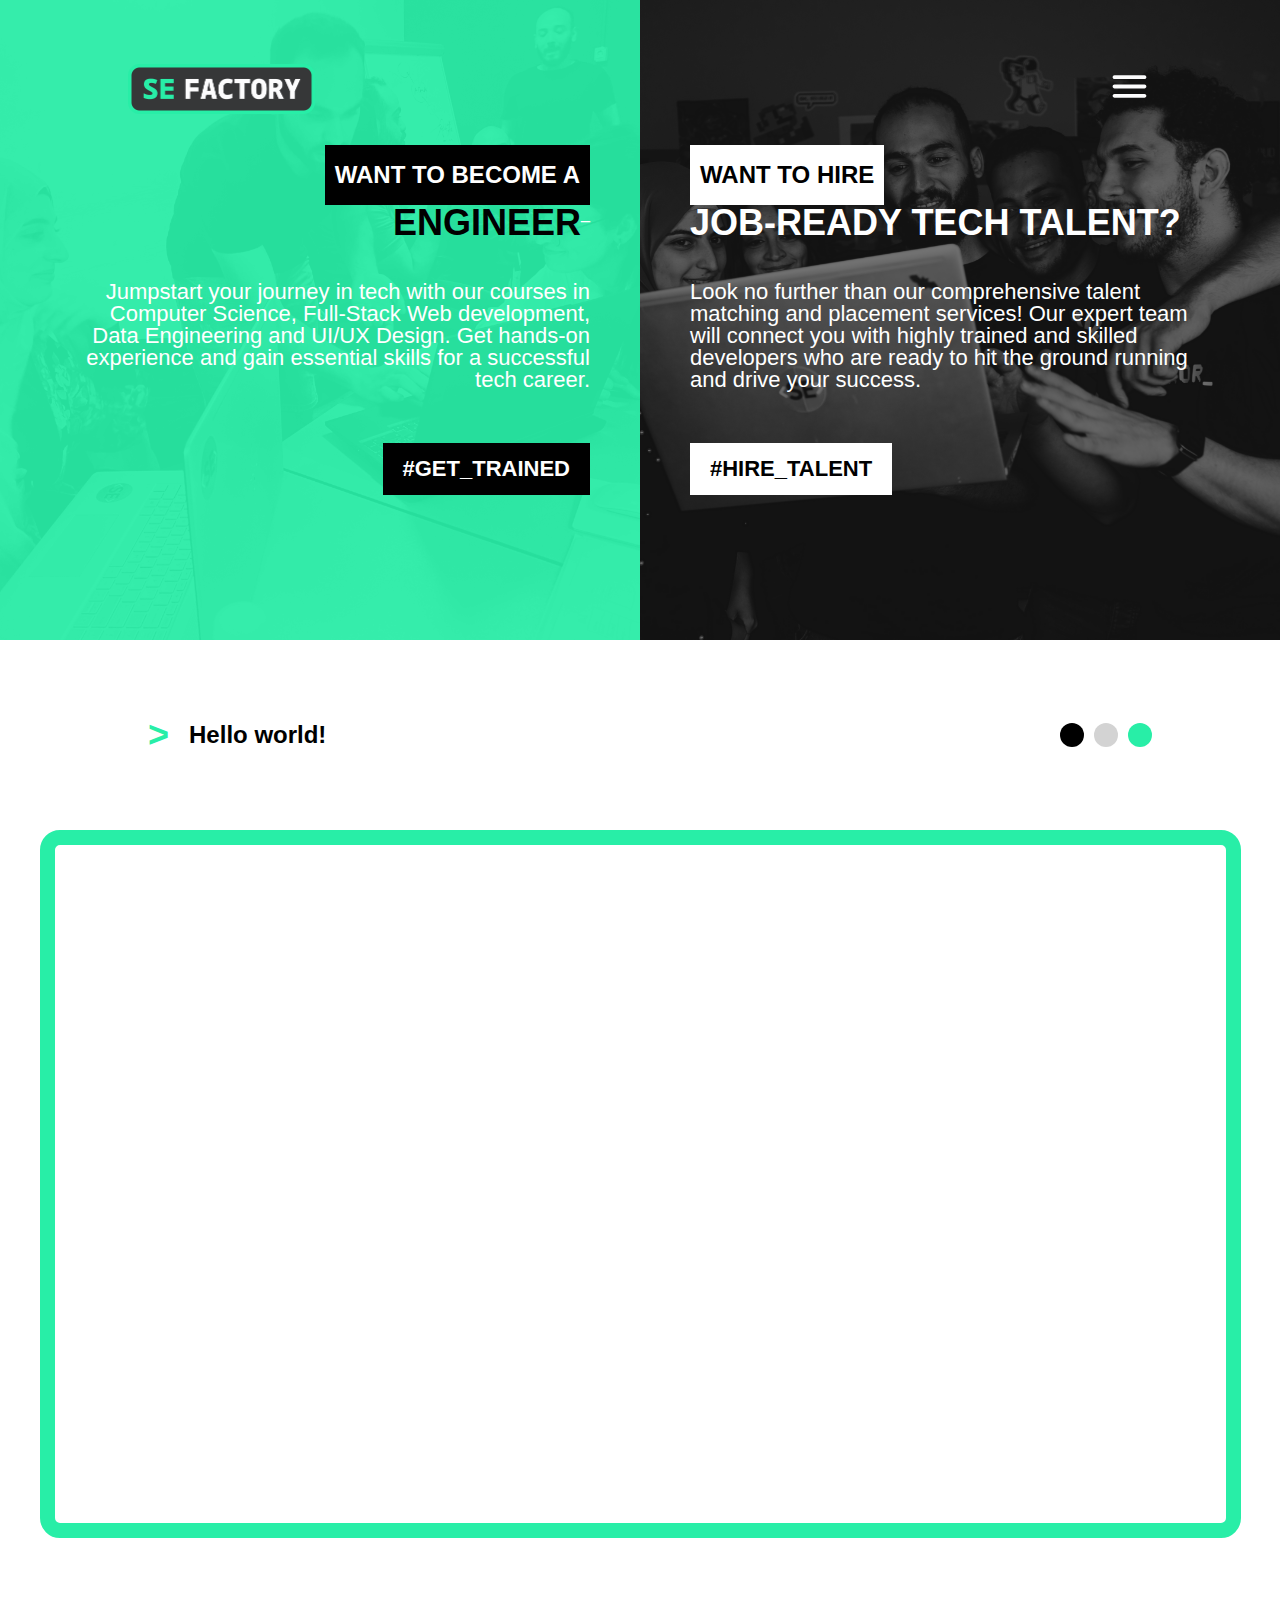
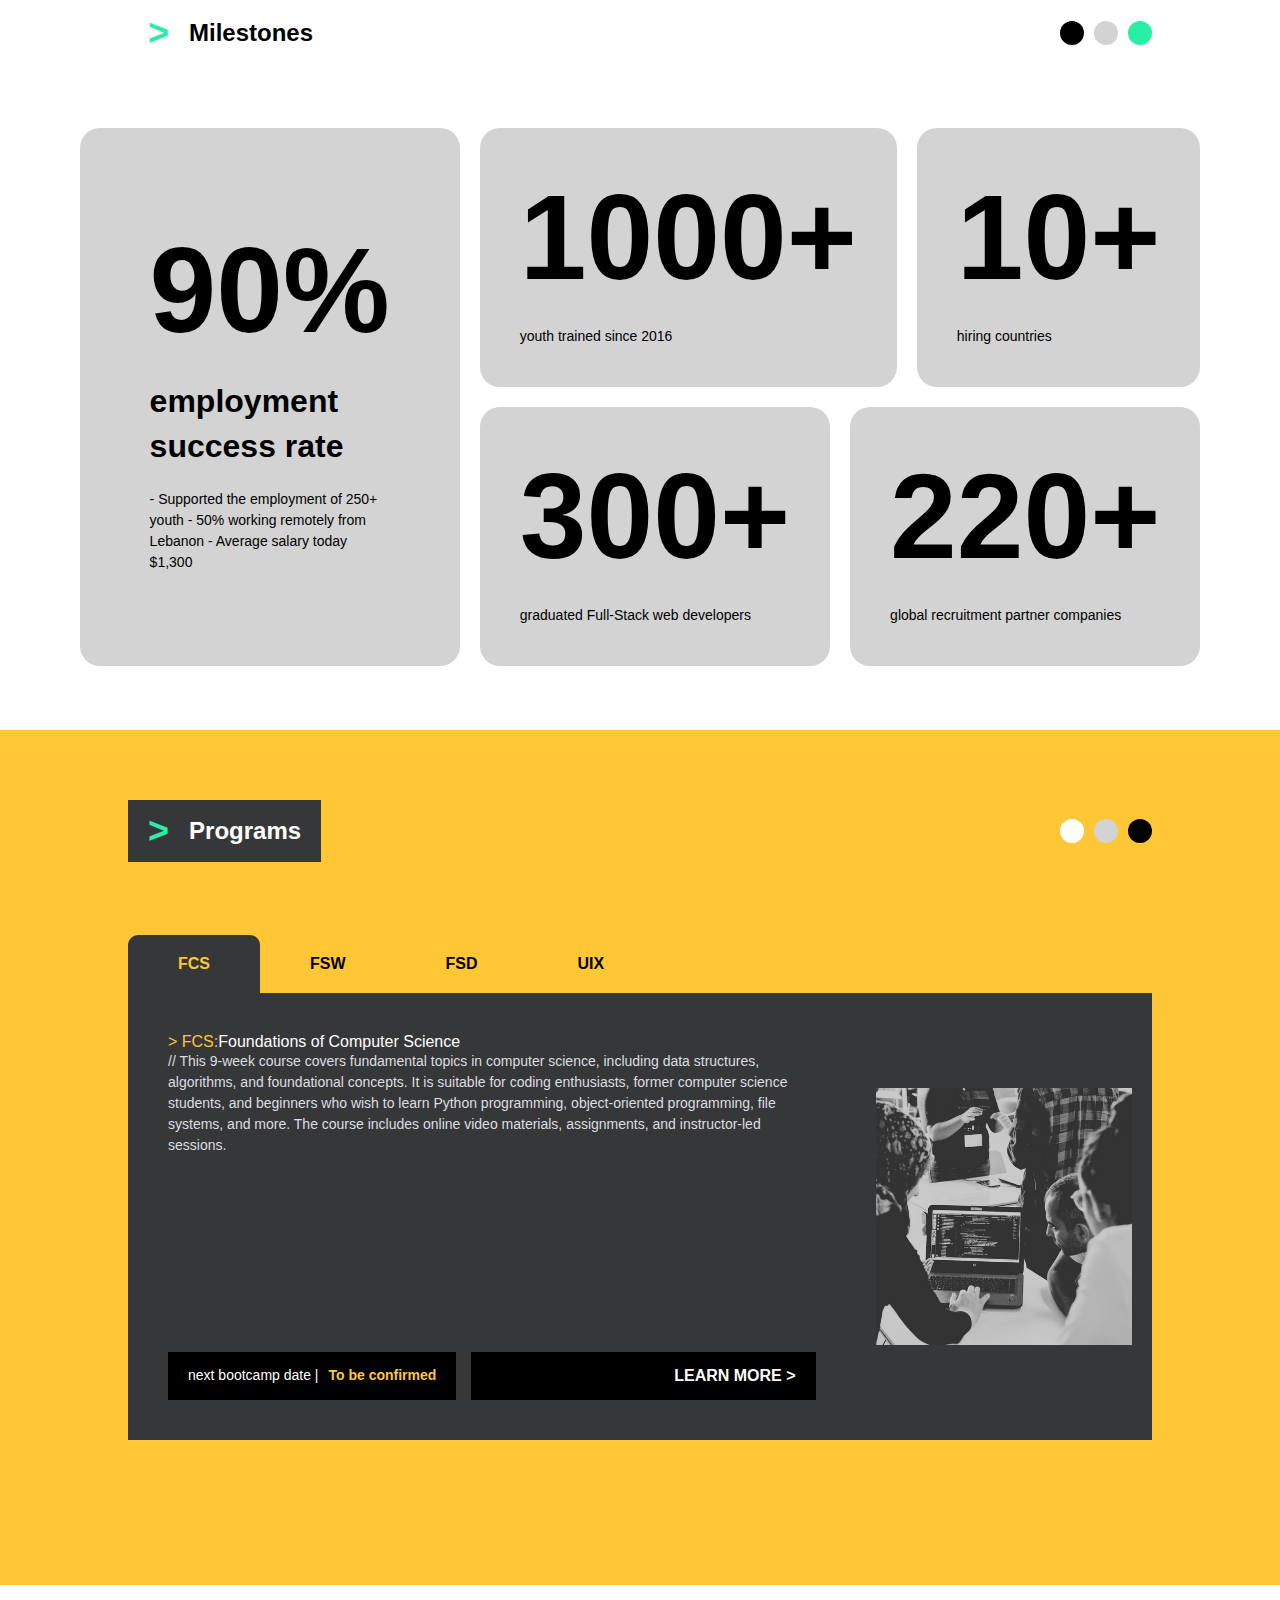
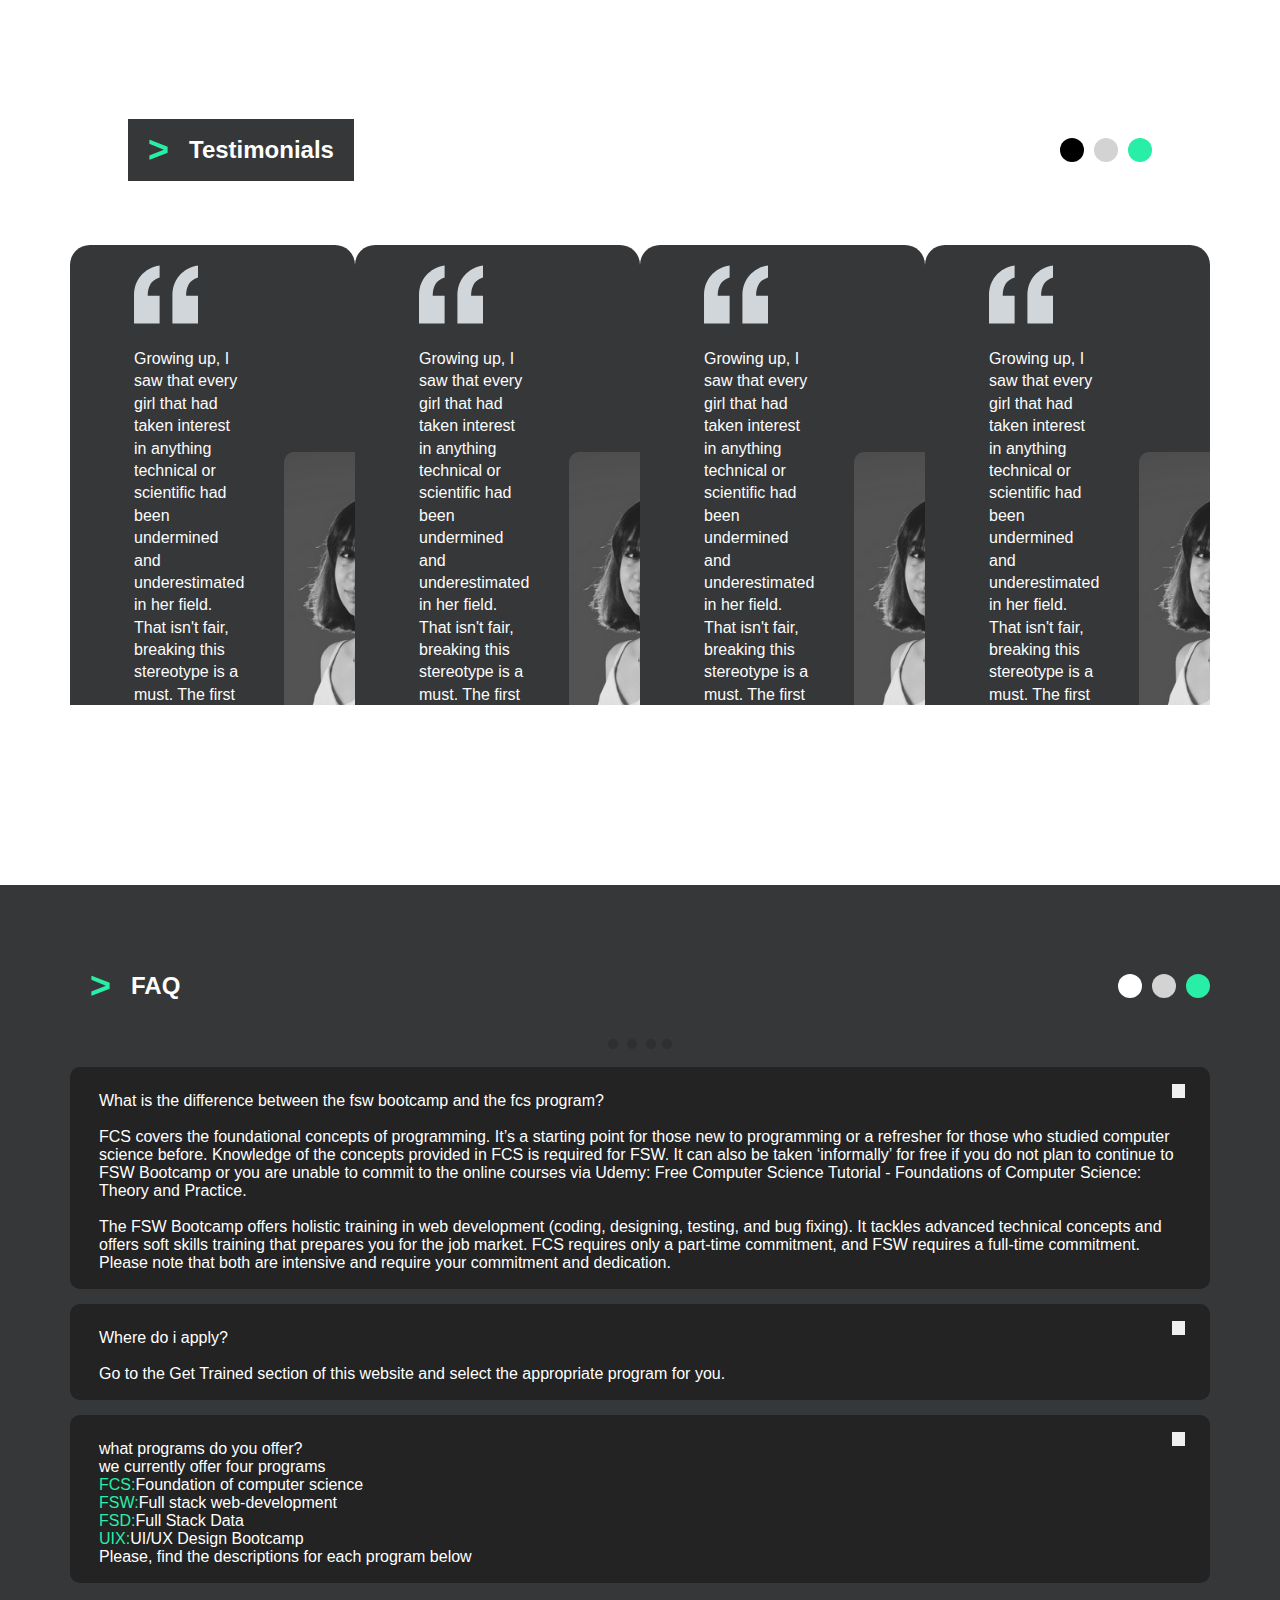
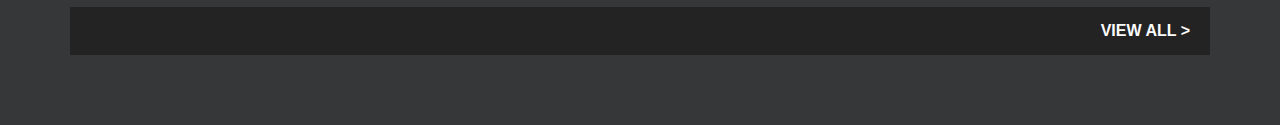
<file: index.html>
<!DOCTYPE html>
<html lang="en">
<head>
    <meta charset="UTF-8">
    <meta name="viewport" content="width=device-width, initial-scale=1.0">
    <link rel="stylesheet" href="styles/SE-Factory.css">
    <link rel="stylesheet" href="styles/utilities.css">
    <title>Document</title>
</head>
<body>
    <div id = "home" class="page">
        <section class="hero-section">
            <div class="left-hero">
                <div class="left-hero-img">
                    <img src="assets/img-1.png" alt="left-hero">
                </div>

                <div class="left-hero-background"></div>

                <div class="left-hero-content">
                    <div class="left_hero_title">WANT TO BECOME A</div>
                    <div class="left_hero_subtitle-container">
                        <div class="left_hero_subtitle">ENGINEER</div>
                        <div class="underscore">_</div>
                    </div>
                    <div class="hero_txt txt">Jumpstart your journey in tech with our courses in Computer Science, Full-Stack Web development, Data Engineering and UI/UX Design. Get hands-on experience and gain essential skills for a successful tech career.</div>
                    <a href = "#" class="left_button txt">#GET_TRAINED</a>
                </div>
            </div>

            <div class="right-hero">
                <div class="right-hero-img">
                    <img src="assets/img-2.png" alt="right-hero">
                </div>

                <div class="right-hero-background"></div>

                <div class="right-hero-content">
                    <div class="right_hero_title">WANT TO HIRE</div>
                    <div class="right_hero_subtitle">JOB-READY TECH TALENT?</div>
                    <div class="hero_txt txt">Look no further than our comprehensive talent matching and placement services! Our expert team will connect you with highly trained and skilled developers who are ready to hit the ground running and drive your success.</div>
                    <a href = "#" class="right_button txt ">#HIRE_TALENT</a>
                </div>
            </div>
            <div class="abs-header">
                <div class="se-logo">
                    <img src="assets/se-logo (2).png" alt="">
                </div>
                <div class="burger-logo">
                    <img src="assets/63e3e7ca1d8233466f026a12_menu-icon.svg" alt="">
                </div>
            </div>

        </section>

        <section id = "page2" class="hide page2">
                <div class="abs-header">
                    <div class="se-logo">
                        <img src="assets/se-logo (2).png" alt="">
                    </div>
                    <div class="burger-logo">
                        <img src="assets/63e3e7ca1d8233466f026a12_menu-icon.svg" alt="">
                    </div>
                </div>
                <div class="page2-container">
                    <div class="page2-list">
                        <a hr="#home" class="list">Home</a>
                        <a href="#hello-world" class="list">Hello world!</a>
                        <a href="#milestones" class="list">Milestones</a>
                        <a href="#programs" class="list">Programs</a>
                        <a href="#" class="list">Hire talent</a>
                        <a href="#" class="list">Testimonials</a>
                        <a href="#" class="list">FAQs</a>
                        <a href="#" class="list">Contact us</a>
                        <a href="#" class="list">Partners</a>
                        <a href="#" class="list">Newsletter</a>
                    </div>
                    <div class="page2-account">
                        <div class="account-container">
                            <div class="acc-header">
                                <div class="acc-arrow">></div>
                                <div class="acc-title">Account</div>
                            </div>
                            <div class="acc-paragraph">
                                /* Login with existing or create a new account in order to apply to SEF programs */
                            </div>
                                <div class="acc-btns login-btn">LOG IN</div>
                                <div class="acc-btns signup-btn">SIGN UP</div>
                        </div>
                        <a class="hr-factory-container">
                            <div class="hr-img">
                                <img src="assets/63e4e5653963c5729e7adb10_Property 1=logo_square.svg" alt="">
                            </div>
                            <div class="hr-txt">
                                <div class="hr-txt-subsection-1">
                                    "Global Companies,"
                                    <br>
                                    "Meet Lebanese Talent"
                                </div>
                                <div class="hr-txt-subsection-2">
                                    "All You Need to Launch a Local Team"
                                </div>
                            </div>
                        </a>
                    </div>
                </div>
        </section>

        <section id = "hello-world" class = "hello-world">
            <div class="header">
                <div class="hello-world-title">
                    <div class="arrow">></div>
                    <div class="title">Hello world!</div>
                </div>
                <div class="hello-world-circles">
                    <div class="black circle"></div>
                    <div class="light-grey circle"></div>
                    <div class="circle green"></div>
                </div>
            </div>
            <div class="youtube-links">
                <iframe width="1171" height="674" src="https://www.youtube.com/embed/vG7SYQjODTs" title="Mohamad Atout | FSW 21-22" frameborder="0" allow="accelerometer; autoplay; clipboard-write; encrypted-media; gyroscope; picture-in-picture; web-share" allowfullscreen></iframe>
            </div>
        </section>

        <section id = "milestones" class="milestones">
            <div class="header">
                <div class="hello-world-title">
                    <div class="arrow">></div>
                    <div class="title">Milestones</div>
                </div>
                <div class="hello-world-circles">
                    <div class="black circle"></div>
                    <div class="light-grey circle"></div>
                    <div class="circle green"></div>
                </div>
            </div>
            <div class="milestones-content">
                <div class="milestones-left-section">
                    <div class="mil-top">90%</div>
                    <div class="mil-mid">employment success rate</div>
                    <div class="mil-bottom">
                        - Supported the employment of 250+ youth
                        - 50% working remotely from Lebanon
                        - Average salary today $1,300
                    </div>
                </div>
                <div class="milestones-right-section">
                    <div class="right">
                        <div class="mil-card">
                            <div class="mil-top">1000+</div>
                            <div class="mil-bottom">
                                youth trained since 2016
                            </div>
                        </div>
                        <div class="mil-card">
                            <div class="mil-top">10+</div>
                            <div class="mil-bottom">
                                hiring countries
                            </div>
                        </div>
                    </div>
                    <div class="right">
                        <div class="mil-card">
                            <div class="mil-top">300+</div>
                            <div class="mil-bottom">
                                graduated Full-Stack
                                web developers
                            </div>
                        </div>
                        <div class="mil-card">
                            <div class="mil-top">220+</div>
                            <div class="mil-bottom">
                                global recruitment
                                partner companies
                            </div>
                        </div>
                    </div>
                </div>
            </div>

        </section>

        <section id = "programs" class="programs">
            <div class="programs-header">
                <div class="programs-title">
                    <div class="arrow2">></div>
                    <div class="title2">Programs</div>
                </div>
                <div class="hello-world-circles">
                    <div class="white circle"></div>
                    <div class="light-grey circle"></div>
                    <div class="circle black"></div>
                </div>
            </div>

            <div class="programs-container">
                <div class="programs-titles">
                    <div class="sub-title pressed orange-txt">FCS</div>
                    <div class="sub-title">FSW</div>
                    <div class="sub-title">FSD</div>
                    <div class="sub-title">UIX</div>
                </div>
                <div class="programs-contents opacity fcs">
                    <div class="programs-content-wrapper">
                    <div class="programs-content">
                        <div class="programs-txt">
                            <div class="content-title">
                                <div class="title-fcs orange-txt">> FCS: </div>
                                <div class="title-2">Foundations of Computer Science</div>
                            </div>
                            <div class="content-paragraph">
                                // This 9-week course covers fundamental topics in computer science, including data structures, algorithms, and foundational concepts. It is suitable for coding enthusiasts, former computer science students, and beginners who wish to learn Python programming, object-oriented programming, file systems, and more. The course includes online video materials, assignments, and instructor-led sessions.
                            </div>
                        </div>
                        <div class="programs-footer">
                            <div class = "next-bootcamp">
                                <div class="next-bootcamp-date">next bootcamp date  |</div>
                                <div class="to-be-confirmed orange-txt">To be confirmed</div>
                            </div>
                            <a class="learn-more">LEARN MORE ></a>
                        </div>
                    </div>
                    <div class="programs-img">
                        <img src="assets/fcs.png" alt="programs-img">
                    </div>
                    </div>
                </div>

                <div class="programs-contents fsw hide">
                    <div class="programs-content-wrapper">
                    <div class="programs-content">
                        <div class="programs-txt">
                            <div class="content-title">
                                <div class="title-fsw green-txt">> FSW: </div>
                                <div class="title-2">Full-Stack Web Development</div>
                            </div>
                            <div class="content-paragraph">
                                // Our 14-week bootcamp is designed to equip aspiring developers with the technical and interpersonal skills needed to become professional software engineers. Participants will learn essential concepts such as Version Control, Object-Oriented Programming, Database Management Systems, MVC Design Patterns, Dependency Management, modern Web Frameworks, and AWS. The program also includes a soft-skills curriculum covering Communication & Interpersonal Skills, Professional Writing, Technical Presentations, Negotiation, and Interviewing, which will be taught through lectures, weekly projects, tech talks, and a final project to showcase their learning.
                            </div>
                        </div>
                        <div class="programs-footer">
                            <div class = "next-bootcamp">
                                <div class="next-bootcamp-date">next bootcamp date  |</div>
                                <div class="to-be-confirmed green-txt">To be confirmed</div>
                            </div>
                            <a class="learn-more">LEARN MORE ></a>
                        </div>
                    </div>
                    <div class="programs-img">
                        <img src="assets/fsw.png" alt="programs-img">
                    </div>
                    </div>
                </div>

                <div class="programs-contents fsd hide">
                    <div class="programs-content-wrapper">
                    <div class="programs-content">
                        <div class="programs-txt">
                            <div class="content-title">
                                <div class="title-fsd purple-txt">> FSD: </div>
                                <div class="title-2">Full-Stack Data</div>
                            </div>
                            <div class="content-paragraph">
                                // SE Factory's 12-week Full-Stack Data course offers robust training in data analysis and engineering. Participants learn to handle large data sets with Python and use libraries like Pandas, NumPy, and Matplotlib for data manipulation and visualization. The course also delves into cloud orchestration, distributed computing, relational databases, and SQL basics. Hands-on projects provide real-world data analysis experience. Upon completion, students gain proficiency in Python for analytics, understand data warehousing, and can effectively visualize and present data insights.
                        </div>
                        </div>
                        <div class="programs-footer">
                            <div class = "next-bootcamp">
                                <div class="next-bootcamp-date">next bootcamp date  |</div>
                                <div class="to-be-confirmed purple-txt">To be confirmed</div>
                            </div>
                            <a class="learn-more">LEARN MORE ></a>
                        </div>
                    </div>
                    <div class="programs-img">
                        <img src="assets/fsd.png" alt="programs-img">
                    </div>
                    </div>
                </div>

                <div class="programs-contents uix hide">
                    <div class="programs-content-wrapper">
                    <div class="programs-content">
                        <div class="programs-txt">
                            <div class="content-title">
                                <div class="title-uix pink-txt">> UIX: </div>
                                <div class="title-2">UI/UX Design Bootcamp</div>
                            </div>
                            <div class="content-paragraph">
                                // SE Factory's 6-week UI/UX course offers immersive learning in UI/UX design. It encompasses the essentials of UI/UX, from mastering Figma, color psychology, typography to UX heuristics, prototyping and WCAG guidelines. Learners work on projects, transforming wireframes into mockups, and creating responsive interfaces. The course culminates in a final project, enabling students to conduct a thorough UX audit, revamp a website, and create a well-documented case study. Graduates leave equipped with a polished portfolio and market-ready skills in UI/UX design.
                            </div>
                        </div>
                        <div class="programs-footer">
                            <div class = "next-bootcamp">
                                <div class="next-bootcamp-date">next bootcamp date  |</div>
                                <div class="to-be-confirmed pink-txt">To be confirmed</div>
                            </div>
                            <a class="learn-more">LEARN MORE ></a>
                        </div>
                    </div>
                    <div class="programs-img">
                        <img src="assets/648ae6ac6c902afee33f9630_uix.png" alt="programs-img">
                    </div>
                    </div>
                </div>
            </div>


        </section>

        <section id = "hire-talent" class="hire-tilent">


        </section>

        <section id = "testimonials" class="testimonials">
            <div class="header">
                <div class="programs-title">
                    <div class="arrow2">></div>
                    <div class="title2">Testimonials</div>
                </div>
                <div class="hello-world-circles">
                    <div class="black circle"></div>
                    <div class="light-grey circle"></div>
                    <div class="green circle"></div>
                </div>
            </div>
            <div class="testimonials-container">
                <div class="wrapper">
                    <div class="block">
                <div class="testimonials-content">
                    <div class="testimonial-description">
                        <div class="quotation-img">
                            <img src="assets/62434fa732124a91e612aae8_quote-mark.svg" alt="img">
                        </div>
                        <div class="testimonial-txt">
                            Growing up, I saw that every girl that had taken interest in anything technical or scientific had been undermined and underestimated in her field. That isn't fair, breaking this stereotype is a must. The first step I took towards doing this was to join SEF, a bootcamp that supported diversity and inclusion.
                        </div>
                        <div class="testimonial-profile">
                            <img src="assets/testimonials-zeina.png" alt="img" class="profile-img">
                            <div class="prfile-description">
                                <div class="name">Zeina O.</div>
                                <div class="description">> SEF alumna working at Poyesis</div>
                            </div>
                        </div>
                    </div>
                    <img src="assets/testimonials-zeina.png" alt="" class="testimonials-img">
                </div>
                    </div>

                <div class="block">
                <div class="testimonials-content">
                    <div class="testimonial-description">
                        <div class="quotation-img">
                            <img src="assets/62434fa732124a91e612aae8_quote-mark.svg" alt="img">
                        </div>
                        <div class="testimonial-txt">
                            Growing up, I saw that every girl that had taken interest in anything technical or scientific had been undermined and underestimated in her field. That isn't fair, breaking this stereotype is a must. The first step I took towards doing this was to join SEF, a bootcamp that supported diversity and inclusion.
                        </div>
                        <div class="testimonial-profile">
                            <img src="assets/testimonials-zeina.png" alt="img" class="profile-img">
                            <div class="prfile-description">
                                <div class="name">Zeina O.</div>
                                <div class="description">> SEF alumna working at Poyesis</div>
                            </div>
                        </div>
                    </div>
                    <img src="assets/testimonials-zeina.png" alt="" class="testimonials-img">
                </div>
                </div>

                <div class="block">
                <div class="testimonials-content">
                    <div class="testimonial-description">
                        <div class="quotation-img">
                            <img src="assets/62434fa732124a91e612aae8_quote-mark.svg" alt="img">
                        </div>
                        <div class="testimonial-txt">
                            Growing up, I saw that every girl that had taken interest in anything technical or scientific had been undermined and underestimated in her field. That isn't fair, breaking this stereotype is a must. The first step I took towards doing this was to join SEF, a bootcamp that supported diversity and inclusion.
                        </div>
                        <div class="testimonial-profile">
                            <img src="assets/testimonials-zeina.png" alt="img" class="profile-img">
                            <div class="prfile-description">
                                <div class="name">Zeina O.</div>
                                <div class="description">> SEF alumna working at Poyesis</div>
                            </div>
                        </div>
                    </div>
                    <img src="assets/testimonials-zeina.png" alt="" class="testimonials-img">
                </div>
                </div>

                <div class="block">
                <div class="testimonials-content">
                    <div class="testimonial-description">
                        <div class="quotation-img">
                            <img src="assets/62434fa732124a91e612aae8_quote-mark.svg" alt="img">
                        </div>
                        <div class="testimonial-txt">
                            Growing up, I saw that every girl that had taken interest in anything technical or scientific had been undermined and underestimated in her field. That isn't fair, breaking this stereotype is a must. The first step I took towards doing this was to join SEF, a bootcamp that supported diversity and inclusion.
                        </div>
                        <div class="testimonial-profile">
                            <img src="assets/testimonials-zeina.png" alt="img" class="profile-img">
                            <div class="prfile-description">
                                <div class="name">Zeina O.</div>
                                <div class="description">> SEF alumna working at Poyesis</div>
                            </div>
                        </div>
                    </div>
                    <img src="assets/testimonials-zeina.png" alt="" class="testimonials-img">
                </div>
                </div>
                </div>
            </div>
            <div class="testimonials-dots">
                <div class="dot"></div> <div class="dot"></div> <div class="dot"></div><dir class="dot"></dir>
            </div>

        </section>

        <section class="faqs">
            <div class="faqs-container">
            <div class="faqs-header">
                <div class="programs-title">
                    <div class="arrow2">></div>
                    <div class="title2">FAQ</div>
                </div>
                <div class="hello-world-circles">
                    <div class="white circle"></div>
                    <div class="light-grey circle"></div>
                    <div class="circle green"></div>
                </div>
            </div>
            <div class="faqs-content">
                <div class="faqs-lists">
                    <div class="faq">
                        <div class="question">
                            What is the difference between the fsw bootcamp and the fcs program?
                            <button class="ans">
                                
                            </button>
                        </div>
                        <div class="answer">
                            <p>
                                <br>
                                FCS covers the foundational concepts of programming. It’s a starting point for those new to programming or a refresher for those who studied computer science before. Knowledge of the concepts provided in FCS is required for FSW. It can also be taken ‘informally’ for free if you do not plan to continue to FSW Bootcamp or you are unable to commit to the online courses via Udemy: Free Computer Science Tutorial - Foundations of Computer Science: Theory and Practice.
                                <br> 
                                <br>
                                The FSW Bootcamp offers holistic training in web development (coding, designing, testing, and bug fixing). It tackles advanced technical concepts and offers soft skills training that prepares you for the job market. FCS requires only a part-time commitment, and FSW requires a full-time commitment. Please note that both are intensive and require your commitment and dedication.
                                <br>
                            </p>
                        </div>
                    </div>
                    <div class="faq">
                        <div class="question">
                            Where do i apply?
                            <button class="ans">

                            </button>
                        </div>
                        <div class="answer">
                            <p>
                                <br>
                                Go to the Get Trained section of this website and select the appropriate program for you.
                            </p>
                        </div>
                    </div>
                    <div class="faq">
                        <div class="question">
                            what programs do you offer?
                            <button class="ans">

                            </button>
                        </div>
                        <div class="answer faq-txt">
                            <div>we currently offer four programs</div>
                            <div>
                                <ul>
                                    <li>
                                        <div class="progrm-name">FCS:</div>
                                        <div class="faq-txt">Foundation of computer science</div>
                                    </li>
                                    <li>
                                        <div class="progrm-name">FSW:</div>
                                        <div class="faq-txt">Full stack web-development</div>
                                    </li>
                                    <li>
                                        <div class="progrm-name">FSD:</div>
                                        <div class="faq-txt">Full Stack Data</div>
                                    </li>
                                    <li>
                                        <div class="progrm-name">UIX:</div>
                                        <div class="faq-txt">UI/UX Design Bootcamp</div>
                                    </li>
                                </ul>
                            </div>
                            <div class="faq-txt">Please, find the descriptions for each program below</div>
                        </div>
                    </div>
                </div>
                <a class="faqs-more">
                    view all >
                </a>
            </div>


            </div>


        </section>


        <section class="contact-us">


        </section>

        <section class="partners">


        </section>

        <section class="subscribe">


        </section>


    </div>

    <div class="footer">



    </div>

    <script src="script/SE-Factory.js"></script>
</body>
</html>
</file>
<file: styles/SE-Factory.css>
.hero-section{
    position: block;
    display: flex;
    width: 100vw;
}

@media(max-width = 1000px){
    .header {
        margin-left: 100px;
        margin-right: 100px;
    }
}

.left-hero{
    display: flex;
    flex-direction: column;
    align-items: flex-end;
    position: relative;
    width: 50%;
    height: 100%;
    justify-content: center;
}

.right-hero-background{
    position: absolute;
    width: 100%;
    height: 100%;
    top: 0;
    left: 0;
    background-color: rgba(0, 0, 0, 0.5);
}

.left-hero-background{
    position: absolute;
    width: 100%;
    height: 100%;
    top: 0;
    left: 0;
    background-color: rgba(0, 0, 0, 0.5);
}

.right-hero{
    display: flex;
    flex-direction: column;
    align-items: flex-start;
    width: 50%;
    height: 100%;
    position: relative;
    justify-content: center;
}

.abs-header{
    width: 80%;
    position: absolute;
    display: flex;
    justify-content: space-between;
    margin: 5% 10%;
}

.se-logo{
    width: 187px;
    height: 50px;
    cursor: pointer;
}

.burger-logo{
    width: 45px;
    height: 45px;
    cursor: pointer;
}

.right-hero-content{
    display: flex;
    flex-direction: column;
    color: white;
    position: absolute;
    padding-left: 50px;
    max-width: 670px;
    padding-right: 70px;
    align-items: flex-start;
    text-align: left;
}

.left-hero-content{
    display: flex;
    flex-direction: column;
    color: white;
    position: absolute;
    padding-left: 70px;
    max-width: 670px;
    padding-right: 50px;
    align-items: flex-end;
    text-align: right;
}

.left_hero_title{
    color: white;
    width: fit-content;
    background-color: black;
    padding-left: 10px;
    padding-right: 10px;
    font-weight: 900;
    font-size: 24px;
    line-height: 2.5;
}

.left_hero_subtitle{
    font-family: 'Noto Sans Mono', sans-serif;
    color: black;
    font-size: 36px;
    font-weight: 900;
    line-height: 1;
}

.right_hero_title{
    color: black;
    width: fit-content;
    background-color: white;
    padding-left: 10px;
    padding-right: 10px;
    font-size: 24px;
    font-weight: 900;
    line-height: 2.5;
}

.right_hero_subtitle{
    font-family: 'Noto Sans Mono', sans-serif;
    color: white;
    font-size: 36px;
    font-weight: 900;
    line-height: 1;
}

.txt{
    font-family: 'Noto Sans Mono', sans-serif;
    font-size: 22px;
    line-height: 1;
}

.hero_txt{
    margin-top: 40px;
    margin-bottom: 40px;
    min-height: 10ch;
}

.left_button{
    color: white;
    padding: 15px 20px;
    text-align: center;
    font-weight: 800;
    background-color: black;
    cursor: pointer;
}

.right_button{
    color: black;
    padding: 15px 20px;
    text-align: center;
    font-weight: 800;
    background-color: white;
    cursor: pointer;
}

.hello-world{
    display: flex;
    flex-direction: column;
    align-items: center;
}

.header{
    width: 80%;
    display: flex;
    justify-content: space-between;
    margin: 5% 10%;
}

.hello-world-title{
    display: flex;
    align-items: center;
    font-family: 'Noto Sans Mono', sans-serif;
}

.title{
    color: black;
    text-align: left;
    background-color: white;
    line-height: 1.4;
    padding: 10px 20px;
    font-size: 24px;
    font-weight: 900;
}

.arrow{
    padding: 10px 0px 10px 20px;
    font-weight: 900;
    font-size: 36px;
    color: #28eea7;
    background-color: white;
}

.hello-world-circles{
    display: flex;
    gap: 10px;
    align-items: center;
}

.circle{
    width: 24px;
    height: 24px;
    border-radius: 20px;
}

.black{
    background-color: black;
}
.light-grey{
    background-color: lightgrey;
}
.green{
    background-color: #28eea7;
}
.white{
    background-color: white;
}


.youtube-links{
    border: 15px solid #28eea7 ;
    object-fit: fill;
    border-radius: 20px;
    max-width: 1340px;
}

.milestones-content{
    display: flex;
    width: 80%;
    align-items: center;
    justify-content: center;
    gap: 20px;
    margin: 0 10% 5% 10%;
}

.milestones-left-section{
    background-color: lightgrey;
    display: flex;
    flex-direction: column;
    align-items: flex-start;
    justify-content: center;
    padding: 60px 70px;
    border-radius: 20px;
    gap: 20px;
    align-self: stretch;
}

.milestones-right-section{
    display: flex;
    flex-direction: column;
    justify-content: center;
    gap: 20px;
    align-self: stretch;
}

.right{
    display: flex;
    align-items: center;
    width: 100%;
    gap: 20px;
}

.mil-card{
    display: flex;
    flex-direction: column;
    background-color: lightgrey;
    padding: 40px;
    border-radius: 20px;
    gap: 20px;
}

.mil-top{
    color: black;
    text-align: center;
    font-size: 120px;
    font-weight: 900;
    font-family: 'Noto Sans Mono', sans-serif;
}

.mil-mid{
    font-size: 32px;
    font-weight: 900;
    line-height: 1.4;
    font-family: 'Noto Sans Mono', sans-serif;
}

.mil-bottom{
    align-self: stretch;
    font-size: 14px;
    line-height: 1.5;
    font-weight: 400;
    font-family: 'Noto Sans Mono', sans-serif;
}

.page2{
    width: 100vw;
    z-index: 9999999;
    height: 100vh;
    -webkit-backdrop-filter: blur(10px);
    backdrop-filter: blur(10px);
    background-color: rgba(35, 35, 35, .9);
    position: fixed;
    top: 0%;
    bottom: 0%;
    left: 0%;
    right: 0%;
    overflow: scroll;
}

.page2-container{
    max-width: 1340px;
    min-height: 500px;
    flex-direction: row;
    justify-content: flex-start;
    align-items: flex-start;
    padding-bottom: 120px;
    padding-left: 70px;
    padding-right: 70px;
    display: flex;
    position: absolute;
    top: 190px;
    bottom: auto;
    left: 0%;
    right: 0%;
    margin-left: auto;
    margin-right: auto;
}

.page2-list{
    flex-direction: column;
    flex: 1;
    align-self: stretch;
    align-items: flex-start;
    display: flex;
}

.list{
    color: grey;
    padding: 15px 20px;
    font-size: 24px;
    font-weight: 900;
}

.page2-account{
    width: 100%;
    max-width: 500px;
    grid-row-gap: 20px;
    background-color: rgba(0, 0, 0, 0);
    backdrop-filter: blur(10px);
    border-radius: 20px;
    flex-direction: column;
    align-self: stretch;
    display: flex;
}
.page2-account-small{
    width: 100%;
    max-width: 500px;
    grid-row-gap: 20px;
    background-color: rgba(0, 0, 0, 0);
    border-radius: 20px;
    flex-direction: column;
    align-self: stretch;
    display: flex;
    z-index: 9999999;
    height: 100vh;
    -webkit-backdrop-filter: blur(10px);
    backdrop-filter: blur(10px);
    background-color: rgba(35, 35, 35, .9);
    position: fixed;
    top: 0%;
    bottom: 0%;
    left: 0%;
    right: 0%;
    overflow: scroll;
}
.account-container{
    display: flex;
    flex-direction: column;
    height: 100%;
    gap: 20px;
    background-color: black;
    border-radius: 20px;
    flex: 0 auto;
    justify-content: flex-start;
    align-self: stretch;
    align-items: flex-start;
    padding: 40px;
    font-size: 14px;
}

.acc-header{
        width: 80%;
        display: flex;
        justify-content: flex-start;
        margin: 5% 0%;
    }


.account-container-txt{
    background-color: rgb(0 0 0 / 0%);
    border-radius: 5px;
    flex-direction: column;
    flex: 1;
    align-self: stretch;
    font-size: 16px;
    display: flex;
}

.hr-factory-container{
    grid-column-gap: 20px;
    grid-row-gap: 20px;
    background-color: #31b7f0;
    color: white;
    border-radius: 20px;
    flex-direction: row;
    align-items: center;
    padding: 20px;
    font-family: 'Noto Sans', sans-serif;
    font-size: 16px;
    text-decoration: none;
    display: flex;
    position: static;
    max-width: 100%;
    cursor: pointer;
}

.acc-paragraph{
    margin-bottom: 23px;
    color: white;
    text-align: left;
    font-size: 14px;
    font-weight: 900;
    line-height: 1.4;
}
.acc-btns{
    align-self: stretch;
    color: white;
    text-align: center;
    text-transform: uppercase;
    white-space: nowrap;
    background-color: rgba(54, 55, 56, .75);
    padding: 15px 20px;
    font-weight: 800;
    line-height: inherit;
    cursor: pointer;
}

.login-btn{
    flex: 0 auto;
    text-align: center;
    color: black;
    background-color: #28eea7;
}

.signup-btn{
    color: #fff;
    line-height: inherit;
    cursor: pointer;
    background-color: #3898ec;
    border: 0;
    border-radius: 0;
    padding: 9px 15px;
    text-decoration: none;
    display: inline-block;
}

.acc-arrow{
    padding: 10px 0px 10px 0px;
    font-weight: 900;
    font-size: 36px;
    color: #28eea7;
}

.acc-title{
    color: white;
    text-align: left;
    line-height: 1.4;
    padding: 10px 20px;
    font-size: 24px;
    font-weight: 900;
}



img{
    max-width: 100%;
    vertical-align: middle;
    display: inline-block;
    border: 0;
    overflow: clip;
}

.hr-img{
    align-self: flex-start;
}

.hr-txt{
    color: white;
    font-family: 'Noto Sans', sans-serif;
    font-size: 16px;
    width: 100%;
    gap: 20px;
    display: flex;
    flex-direction: column;
    flex: 0 auto;
    justify-content: center;
    align-items: flex-start;
}

.hr-txt-subsection-1{
    text-align: left;
    font-size: 18px;
    color: white;
    align-self: stretch;
    font-weight: 900;
    line-height: 1.4;
}

.hr-txt-subsection-2{
    text-align: left;
    flex: 0 auto;
    font-weight: 400;
    line-height: 1.5;
    color: white;
    font-size: 12px;
}

body{
    transition: scroll-behavior 1s ease;
    font-family: 'Noto Sans Mono', sans-serif
}

.left_hero_subtitle-container{
    display: flex;
}



.programs{
    display: flex;
    flex-direction: column;
    background-color: rgb(255, 198, 53);
    padding-top: 70px;
    padding-bottom: 40px;
    display: block;
    height: 95vh;
    width: 100vw;
}

.programs-header{
    width: 80%;
    display: flex;
    justify-content: space-between;
    margin: 0% 10% 5% 10%;
}

.programs-title{
    display: flex;
    align-items: center;
    font-family: 'Noto Sans Mono', sans-serif;
    background-color: #363738;
}

.arrow2{
    padding: 10px 0px 10px 20px;
    font-weight: 900;
    font-size: 36px;
    color: #28eea7;
    background-color: #363738;
}
.title2{
    color: white;
    text-align: left;
    line-height: 1.4;
    padding: 10px 20px;
    font-size: 24px;
    font-weight: 900;
}

.programs-container{
    max-width: 1340px;
    flex-direction: column;
    display: flex;
    margin: 0 10%;
    height: 60%;
}

.programs-titles{
    vertical-align: top;
    text-align: left;
    cursor: pointer;
    color: #222;
    padding-top: 9px;
    text-decoration: none;
    display: inline-block;
    position: relative;
    max-width: 100%;
    display: flex;
}

.sub-title{
    border-radius: 10px 10px 0 0;
    padding: 20px 50px;
    font-weight: 900;
    color: black;
}

.pressed{
    background-color: #363738;
}

.programs-contents{
    min-height: 100%;
    display: block;
    position: relative;
    overflow: hidden;
    background-color: #363738;
}

.programs-content-wrapper{
    display: flex;
    height: 100%;
    grid-column-gap: 40px;
    border-radius: 20px;
    flex-direction: row;
    align-items: center;
    padding: 20px;
}

.programs-content{
    min-height: 100%;
    display: flex;
    flex-direction: column;
    justify-content: space-between;
    height: 100%;
    grid-column-gap: 40px;
    border-radius: 20px;
    padding: 20px;
}

.opacity{
    opacity: 1;
    transition: opacity 1000ms ease 0s;
}

.content-title{
    display: flex;
    justify-content: flex-start;
    align-items: center;
}

.content-paragraph{
    align-self: stretch;
    font-size: 14px;
    line-height: 1.5;
    color: #dcdee1;
    text-align: left;
    flex: 0 auto;
    font-size: 14px;
    font-weight: 400;
    line-height: 1.5;
    font-family: 'Noto Sans Mono', sans-serif;
}

.title-2{
    color: white;
}

.orange-txt{
    color: #ffc635;
}

.green-txt{
    color: #28eea7;
}

.purple-txt{
    color: rgb(152, 100, 218);
}

.pink-txt{
    color: rgb(251, 80, 142);
}

.programs-footer{
    gap: 15px;
    align-self: stretch;
    margin-top: auto;
    display: flex;
    width: 100%;
}

.next-bootcamp{
    display: flex;
    line-height: 1.4;
    text-align: left;
    font-size: 14px;
    background-color: black;
    flex: none;
    display: flex;
    justify-content: flex-start;
    align-self: stretch;
    align-items: center;
    padding: 10px 20px;
    font-weight: 400;
}

.next-bootcamp-date{
    color: white
}

.to-be-confirmed{
    flex: 1;
    margin-left: 10px;
    font-weight: 900;
}

.learn-more{
    width: 100%;
    text-align: right;
    align-self: stretch;
    margin-top: auto;
    line-height: inherit;
    cursor: pointer;
    background-color: black;
    text-decoration: none;
    display: inline-block;
    color: white;
    text-transform: uppercase;
    white-space: nowrap;
    padding: 15px 20px;
    font-weight: 800;
}

.programs-img{
    width: 100%;
    height: 100%;
    align-self: center;
    justify-self: center;
}



.testimonials{
    height: 100vh;
    width: 100vw;
    padding-top: 70px;
    padding-bottom: 70px;
    display: block;
}

.block{
    width: 100%;
}
.testimonials-container{
    max-width: 1340px;
    padding-left: 70px;
    padding-right: 70px;
    margin-left: auto;
    margin-right: auto;
    z-index: 1;
    height: 100%;
    position: relative;
    left: 0;
    right: 0;
    overflow: hidden;
    display: flex;
    flex-wrap: hidden;
    padding-bottom: 300px;
}

.testimonials-header{
    width: 80%;
    display: flex;
    justify-content: space-between;
}

.wrapper{
    z-index: -1;
    width: 400%;
    overflow-x: scroll;
    flex-wrap: nowrap;
    display: flex;
}

.testimonilals-content{
    height: auto;
    width: 100%;
    flex-direction: row;
    flex: 1;
    justify-content: space-between;
    align-items: stretch;
    margin-top: 50px;
    display: flex;
}

.testimonials-content{
    background-color: #363738;
    border-radius: 20px;
    align-items: center;
    padding: 20px 20px 20px 64px;
    display: flex;
}

.testimonial-description{
    flex-direction: column;
    align-items: flex-start;
    width: 60%;
    margin-right: 40px;
    display: flex;
}

.quotation-img{
    margin-bottom: 24px;
    display: inline-block;
}

.testimonial-txt{
    color: #fcfcfd;
    margin-bottom: 32px;
    font-weight: 400;
    line-height: 1.4;
}

.testimonial-profile{
    align-items: center;
    display: flex;
}

.profile-img{
    width: 50px;
    height: 50px;
    object-fit: cover;
    border-radius: 50%;
    margin-right: 20px;
}

.profile-description{
    gap: 8px;
    color: #fcfcfd;
    flex-direction: column;
    font-weight: 900;
    display: flex;
}

.name{
    font-size: 18px;
    font-weight: 900;
}

.description{
    font-size: 14px;
    font-weight: 400;
}

.testimonials-img{
    width: 400px;
    height: 400px;
    object-fit: cover;
    border-radius: 10px;
}

.testimonials-dots{
    height: 40px;
    text-align: center;
    color: #fff;
    -webkit-tap-highlight-color: rgba(0, 0, 0, 0);
    margin: auto;
    padding-top: 10px;
    margin-top: 24px;
    font-size: 10px;
    position: static;
}

.dot{
    color: rgb(34 34 34 / 40%);
    margin-left: 15px;
    margin-right: 15px;
    border-radius: 100%;
    width: 1em;
    height: 1em;
    cursor: pointer;
    background-color: rgb(34 34 34 / 40%);
    margin: 0 3px .5em;
    transition: background-color .1s, color .1s;
    display: inline-block;
    position: relative;
}


.faqs{
    width: 100vw;
    background-color: #363738;
    padding-top: 70px;
    padding-bottom: 70px;
    display: block;
}

.faqs-container{
    margin-left: auto;
    margin-right: auto;
    max-width: 1340px;
    flex-direction: column;
    padding-left: 70px;
    padding-right: 70px;
    display: flex;
}
.faqs-header{
    width: 100%;
    display: flex;
    justify-content: space-between;
}

.faqs-content{
    height: auto;
    flex-direction: column;
    flex: 1;
    justify-content: space-between;
    align-items: stretch;
    margin-top: 50px;
    display: flex;
}

.faqs-lists{
    align-self: stretch;
    gap: 15px;
    flex-direction: column;
    display: flex;
}

.faq{
    border: 5px solid #232323;
    cursor: pointer;
    border-radius: 10px;
    display: block;
    overflow: hidden;
    text-align: left;
    position: relative;
}

.question{
    height: auto;
    background-color: #232323;
    color: #fff;
    display: flex;
    align-items: center;
    padding: 20px 40px 0px 24px;
    user-select: none;
    cursor: pointer;
    vertical-align: top;
    text-align: left;
    white-space: nowrap;
    margin-left: auto;
    margin-right: auto;
    text-decoration: none;
    position: relative;
}

.answer{
    display: block;
    background-color: #232323;
    padding-bottom: 12px;
    padding-left: 24px;
    padding-right: 24px;
    position: static;
    min-width: 100%;
    transition: all 0.5s;
}

.collapse{
    height: 0;
    transition: all 0.5s;
}

.faqs-more{
    margin-top: 24px;
    background-color: #232323;
    flex: 1;
    align-self: stretch;
    color: #fcfcfd;
    text-align: end;
    text-transform: uppercase;
    white-space: nowrap;
    padding: 15px 20px;
    font-weight: 800;
    line-height: inherit;
    cursor: pointer;
    text-decoration: none;
    display: inline-block;
}

p{
    color: #fff;
}

.question > button{
    content: "";
}

.ans{
    width: 1em;
    height: 1em;
    margin: auto 20px auto auto;
    position: absolute;
    top: 0;
    bottom: 0;
    right: 0;
    font-weight: 900;
    font-variant: normal;
    text-transform: none;
    -webkit-font-smoothing: antialiased;
    -moz-osx-font-smoothing: grayscale;
    font-style: normal;
    line-height: 1;
    font-family: 'webflow-icons';
    transition: all 0.5s;
}

.faq-txt{
    color: #fff;
}

li{
    display: flex;
    justify-content: flex-start;
}

.progrm-name{
    color: #28eea7;
}
</file>
<file: styles/utilities.css>
*{
    margin: 0;
    padding: 0;
    border: 0;
    box-sizing: border-box;
    scroll-behavior: smooth;
}

img{
    object-fit: contain;
    width: 100%;
    height: 100%;
}

.hide{
    display: none;
}

a{
    font-weight: bold;
    text-decoration: none;
}
</file>
